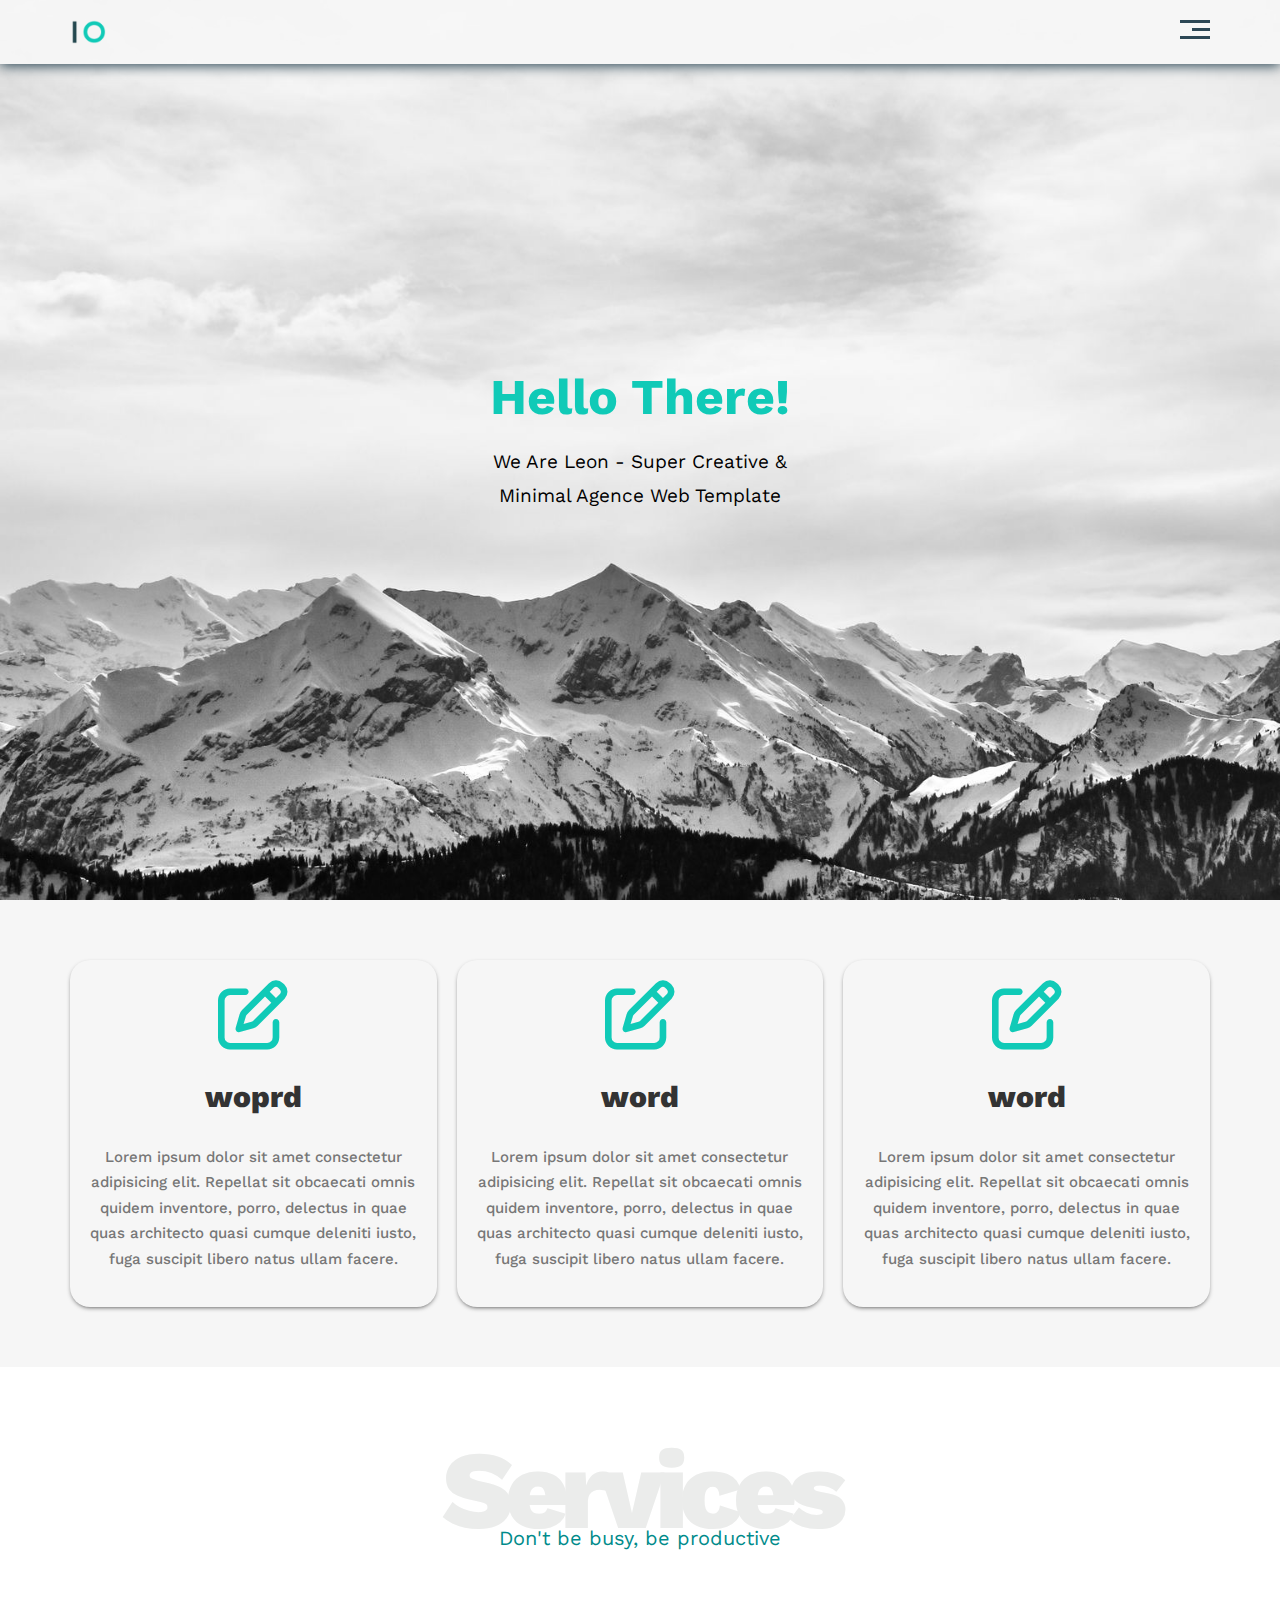
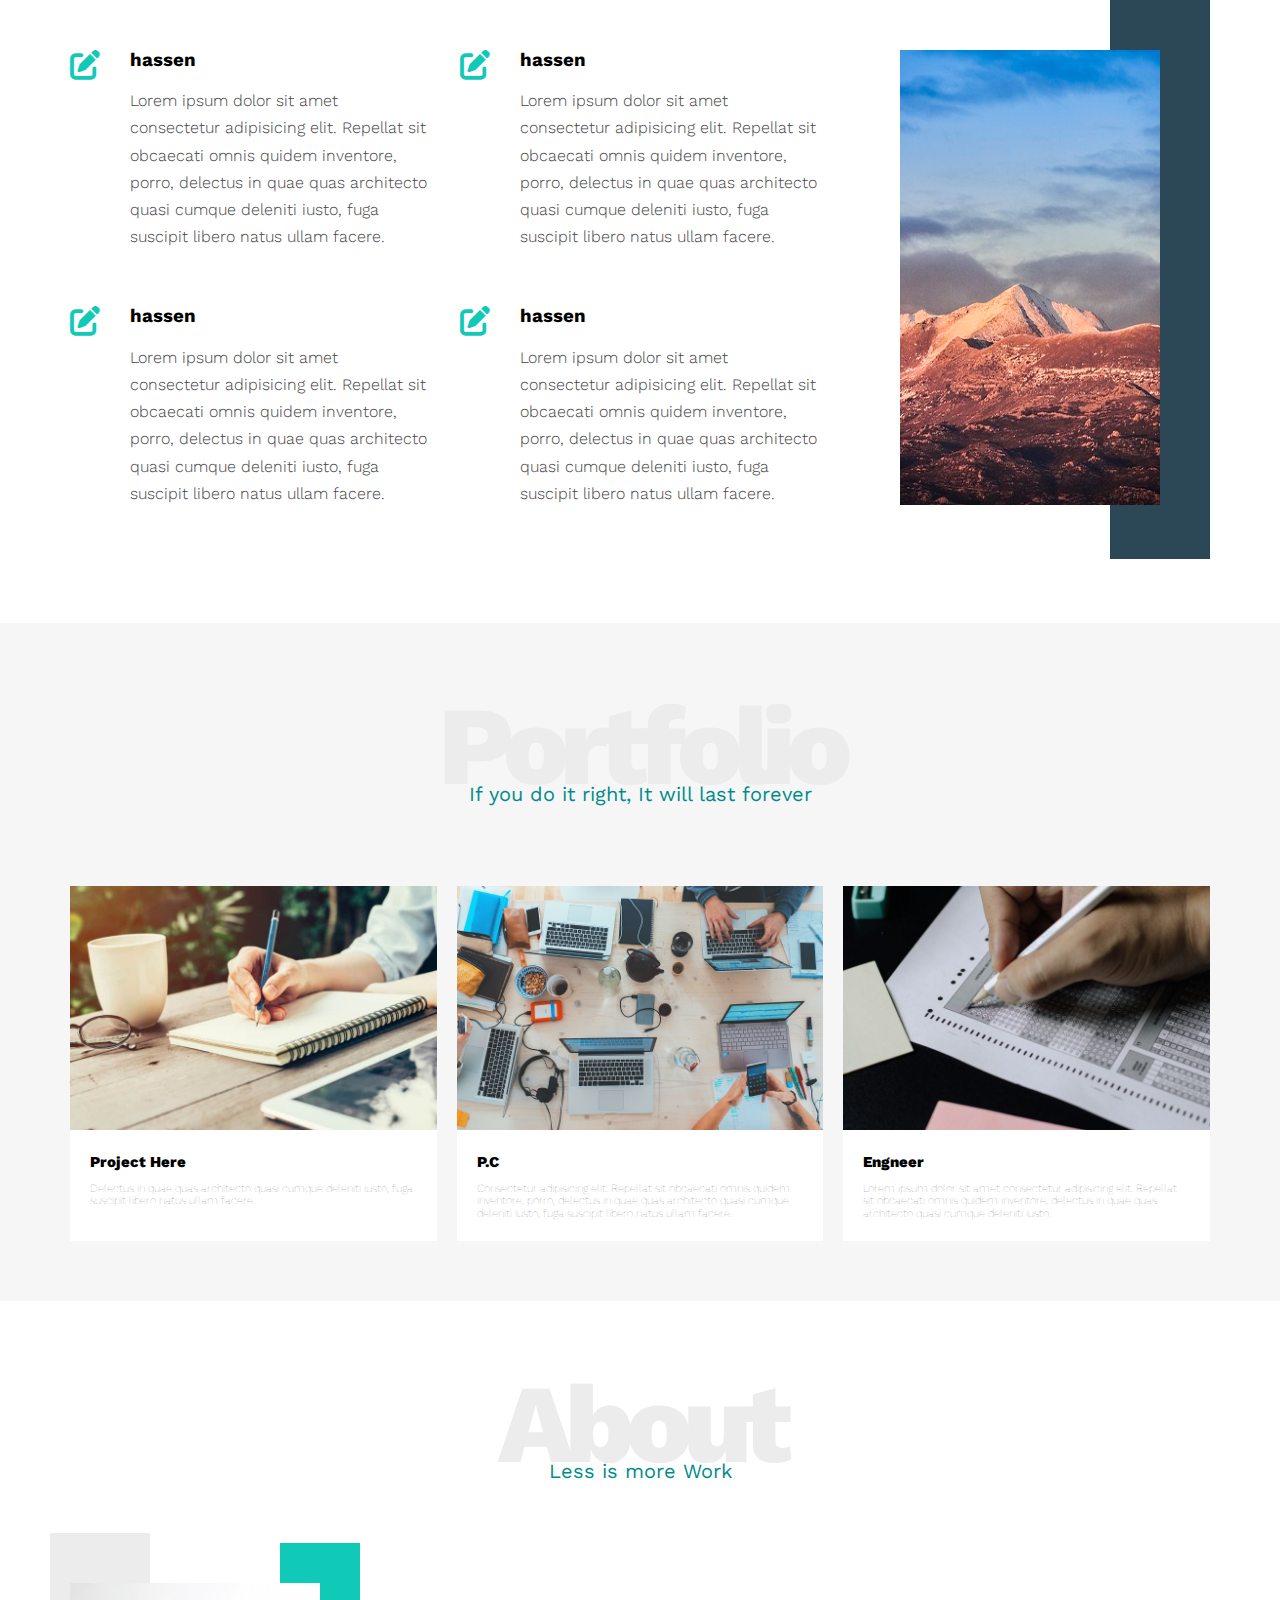
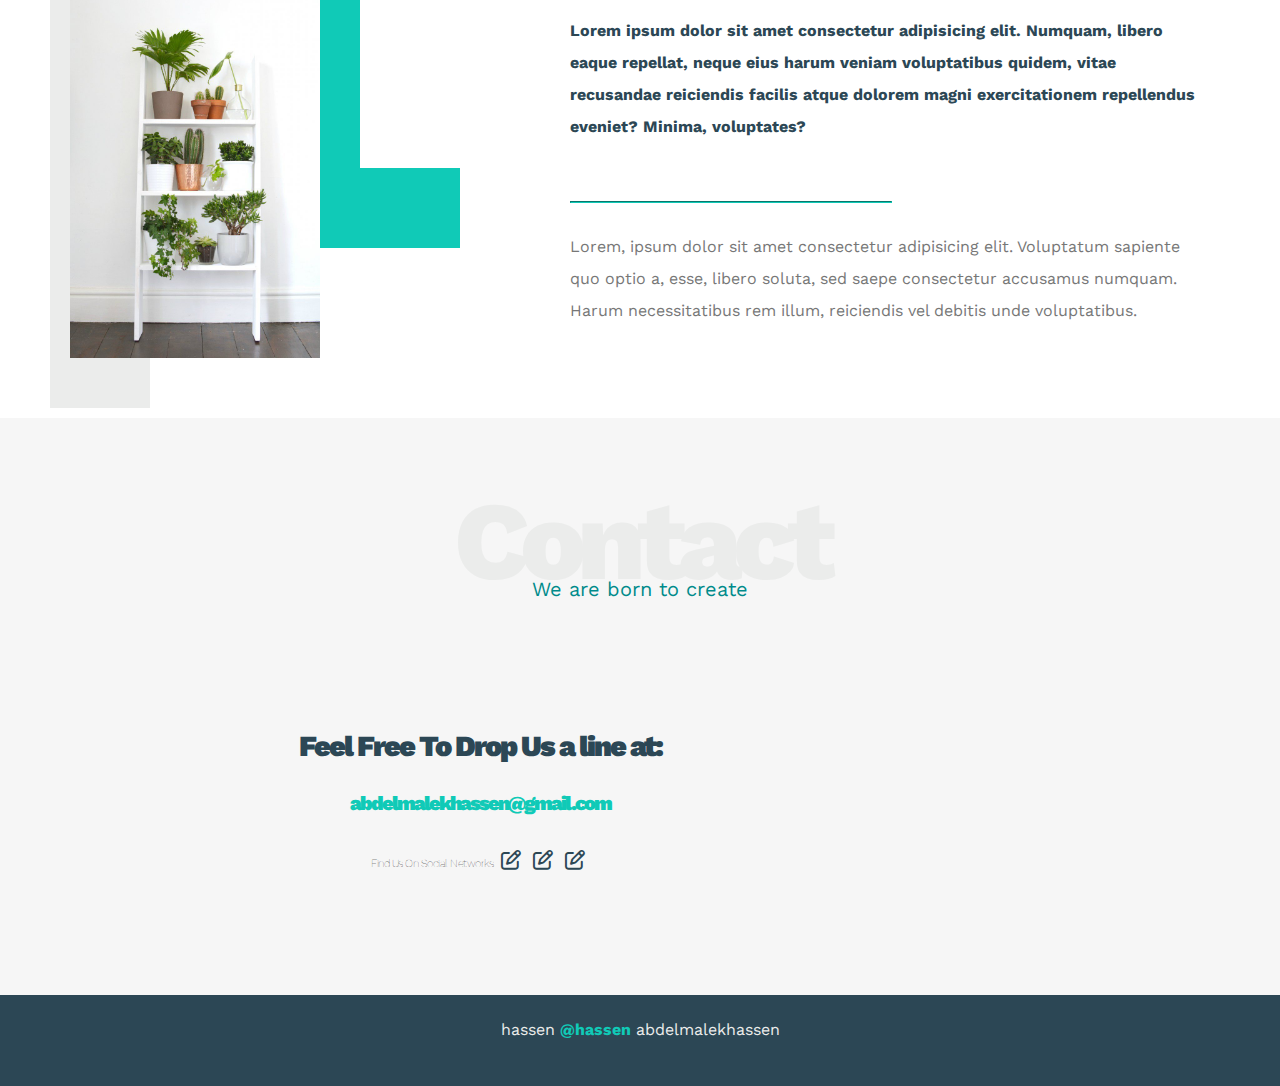
<file: index.html>
<!DOCTYPE html>
<html lang="en">

<head>
    <meta charset="UTF-8">
    <meta http-equiv="X-UA-Compatible" content="IE=edge">
    <meta name="viewport" content="width=device-width, initial-scale=1.0">
    <title>leon Template One</title>
    <link rel="icon" href="images/logo.png">
    <!-- main template CSS File -->
    <link rel="stylesheet" href="css/leon.css">
    <!-- Render all Elements normally (normalize CSS) -->
    <link rel="stylesheet" href="css/normalize.css">
    <!-- font Awesome Library (icon) -->
    <link rel="stylesheet" href="css/all.min.css">
    <!-- google fonts (نوع الخط)-->
    <link rel="preconnect" href="https://fonts.googleapis.com">
    <link rel="preconnect" href="https://fonts.gstatic.com" crossorigin>
    <link href="https://fonts.googleapis.com/css2?family=Work+Sans:wght@200;300;400;500;600;700;800&display=swap"
        rel="stylesheet">
</head>

<body>
    <!-- start header -->
    <div class="header">
        <div class="container">
            <img class="logo" src="images/logo.png" alt="">
            <div class="links">
                <span class="icon">
                    <span></span>
                    <span></span>
                    <span></span>
                </span>
                <ul>
                    <li><a href="#services">services</a></li>
                    <li><a href="#portfolio">portfolio</a></li>
                    <li><a href="#about">about</a></li>
                    <li><a href="#contact">cantact</a></li>
                </ul>
            </div>
        </div>
    </div>
    <!-- end header -->
    <!-- start landing section -->
    <div class="landing">
        <div class="text">
            <h1>Hello There!</h1>
            <p>We Are Leon - Super Creative & Minimal Agence Web Template</p>
        </div>
    </div>
    <!-- end landing section -->

    <!-- start features -->
    <div class="features">
        <div class="container">
            <div class="feat">
                <i class="fa-regular fa-pen-to-square"></i>
                <h3>woprd</h3>
                <p>Lorem ipsum dolor sit amet consectetur adipisicing elit. Repellat sit obcaecati omnis quidem
                    inventore, porro, delectus in quae quas architecto quasi cumque deleniti iusto, fuga suscipit libero
                    natus ullam facere.</p>
            </div>
            <div class="feat">
                <i class="fa-regular fa-pen-to-square"></i>
                <h3>word</h3>
                <p>Lorem ipsum dolor sit amet consectetur adipisicing elit. Repellat sit obcaecati omnis quidem
                    inventore, porro, delectus in quae quas architecto quasi cumque deleniti iusto, fuga suscipit libero
                    natus ullam facere.</p>
            </div>
            <div class="feat">
                <i class="fa-regular fa-pen-to-square"></i>
                <h3>word</h3>
                <p>Lorem ipsum dolor sit amet consectetur adipisicing elit. Repellat sit obcaecati omnis quidem
                    inventore, porro, delectus in quae quas architecto quasi cumque deleniti iusto, fuga suscipit libero
                    natus ullam facere.</p>
            </div>
        </div>
    </div>
    <!-- end features -->
    <!-- start services -->
    <div class="services" id="services">
        <div class="container">
            <h1 class="special-heading">Services</h1>
            <p>Don't be busy, be productive</p>
            <div class="service-content">
                <div class="col">
                    <div class="ser">
                        <i class="fa-regular fa-pen-to-square"></i>
                        <div class="text2">
                            <h3>hassen</h3>
                            <p>Lorem ipsum dolor sit amet consectetur adipisicing elit. Repellat sit obcaecati omnis
                                quidem
                                inventore, porro, delectus in quae quas architecto quasi cumque deleniti iusto, fuga
                                suscipit libero
                                natus ullam facere.</p>
                        </div>
                    </div>
                    <div class="ser">
                        <i class="fa-regular fa-pen-to-square"></i>
                        <div class="text2">
                            <h3>hassen</h3>
                            <p>Lorem ipsum dolor sit amet consectetur adipisicing elit. Repellat sit obcaecati omnis
                                quidem
                                inventore, porro, delectus in quae quas architecto quasi cumque deleniti iusto, fuga
                                suscipit libero
                                natus ullam facere.</p>
                        </div>
                    </div>
                </div>
                <div class="col">
                    <div class="ser">
                        <i class="fa-regular fa-pen-to-square"></i>
                        <div class="text2">
                            <h3>hassen</h3>
                            <p>Lorem ipsum dolor sit amet consectetur adipisicing elit. Repellat sit obcaecati omnis
                                quidem
                                inventore, porro, delectus in quae quas architecto quasi cumque deleniti iusto, fuga
                                suscipit libero
                                natus ullam facere.</p>
                        </div>
                    </div>
                    <div class="ser">
                        <i class="fa-regular fa-pen-to-square"></i>
                        <div class="text2">
                            <h3>hassen</h3>
                            <p>Lorem ipsum dolor sit amet consectetur adipisicing elit. Repellat sit obcaecati omnis
                                quidem
                                inventore, porro, delectus in quae quas architecto quasi cumque deleniti iusto, fuga
                                suscipit libero
                                natus ullam facere.</p>
                        </div>
                    </div>
                </div>
                <div class="col">
                    <div class="image image-column">
                        <img src="images/services.jpg" alt="">
                    </div>
                </div>
            </div>

        </div>
    </div>
    <!-- end services -->

    <!-- start Portfolio -->
    <div class="portfolio" id="portfolio">
        <div class="container">
            <h1 class="special-heading">Portfolio</h1>
            <p>If you do it right, It will last forever</p>
            <div class="card-portfolio">
                <div class="feat">
                    <img class="img-port" src="images/portfolio-1.jpg" alt="">
                    <div class="info">
                        <h3>Project Here</h3>
                        <p>Delectus in quae quas architecto quasi cumque deleniti iusto, fuga
                            suscipit
                            libero
                            natus ullam facere.</p>
                    </div>
                </div>
                <div class="feat">
                    <img class="img-port" src="images/portfolio-2.jpg" alt="">
                    <div class="info">
                        <h3>P.C</h3>
                        <p>Consectetur adipisicing elit. Repellat sit obcaecati omnis quidem
                            inventore, porro, delectus in quae quas architecto quasi cumque deleniti iusto, fuga
                            suscipit
                            libero
                            natus ullam facere.</p>
                    </div>
                </div>
                <div class="feat">
                    <img class="img-port" src="images/portfolio-3.jpg" alt="">
                    <div class="info">
                        <h3>Engneer</h3>
                        <p>Lorem ipsum dolor sit amet consectetur adipisicing elit. Repellat sit obcaecati omnis quidem
                            inventore, delectus in quae quas architecto quasi cumque deleniti iusto.
                        </p>
                    </div>
                </div>
            </div>
        </div>
    </div>
    <!-- end Portfolio -->

    <!-- start about -->
    <div class="about" id="about">
        <div class="container">
            <h1 class="special-heading">About</h1>
            <p>Less is more Work</p>
            <div class="card-about">
                <div class="image-about">
                    <img src="images/about.jpg" alt="">
                </div>

                <div class="text-about">
                    <p>Lorem ipsum dolor sit amet consectetur adipisicing elit. Numquam, libero eaque repellat, neque
                        eius
                        harum veniam voluptatibus quidem, vitae recusandae reiciendis facilis atque dolorem magni
                        exercitationem repellendus eveniet? Minima, voluptates?</p>
                    <hr>
                    <p>Lorem, ipsum dolor sit amet consectetur adipisicing elit. Voluptatum sapiente quo optio a, esse,
                        libero soluta, sed saepe consectetur accusamus numquam. Harum necessitatibus rem illum,
                        reiciendis
                        vel debitis unde voluptatibus.</p>
                </div>
            </div>
        </div>
    </div>
    <!-- end about -->

    <!-- start contact -->
    <div class="contact" id="contact">
        <div class="container">
            <h1 class="special-heading">Contact</h1>
            <p>We are born to create</p>
            <div class="info">
                <p class="lable">Feel Free To Drop Us a line at:</p>
                <a href="mailto:abdelmalekhassen@gmail.com?subject=contact">abdelmalekhassen@gmail.com</a>
                <div class="social">
                    Find Us On Social Networks
                    <i class="fa-regular fa-pen-to-square"></i>
                    <i class="fa-regular fa-pen-to-square"></i>
                    <i class="fa-regular fa-pen-to-square"></i>
                </div>
            </div>
        </div>
    </div>
    <!-- end contact -->

    <!-- start footer -->
    <div class="foot">
        <p>hassen <span>@hassen</span> abdelmalekhassen</p>
    </div>
    <!-- end footer -->
</body>

</html>
</file>
<file: css/leon.css>
/* Start Global Rules */
/* start variables */
:root {
    --main-color: #10cab7;
    --secand-color: #2c4755;
}

/* end variables */
/*  */
* {
    box-sizing: border-box;
}
html{
    scroll-behavior: smooth;
}
body {
    font-family: 'Work Sans', sans-serif;
}

.container {
    padding-left: 15px;
    padding-right: 15px;
    margin-left: auto;
    margin-right: auto;
}

/* Small */
@media (min-width: 768px) {
    .container {
        width: 750px;
    }
}

/* medium */
@media (min-width: 992px) {
    .container {
        width: 970px;
    }
}

/* large */
@media (min-width: 1200px) {
    .container {
        width: 1170px;
    }
}

/* end globle rules */
/* start header */
.header {
    width: 100%;
    padding: 20px;
    position: fixed;
    box-shadow: 0px 2px 12px 0px var(--secand-color);
    z-index: 2;
    background-color: #f6f6f6eb;
}

.special-heading {
    color: #ebeceb;
    font-size: 111px;
    font-weight: 800;
    margin: 0;
    text-align: center;
    letter-spacing: -9px;
}

.special-heading+p {
    margin: -28px 0 0;
    text-align: center;
    font-size: 20px;
    color: darkcyan;
}

@media (max-width:767px) {
    .special-heading {
        font-size: 80px;
        font-weight: 600;
    }

    .special-heading+p {
        font-size: 15px;
    }

}

.header .container {
    display: flex;
    justify-content: space-between;
    align-items: center;
}

.logo {
    width: 60px;
}

.header .links {
    position: relative;
}

.header .links .icon {
    width: 30px;
    display: flex;
    flex-wrap: wrap;
    justify-content: flex-end;
}

.header .links .icon span:not(:nth-child(2)) {
    width: 100%;
    height: 3px;
    background-color: var(--secand-color);
    margin-bottom: 5px;
}

.header .links .icon span:nth-child(2) {
    height: 3px;
    width: 60%;
    background-color: var(--secand-color);
    margin-bottom: 5px;
    transition: 0.3s;
    -webkit-transition: 0.3s;
    -moz-transition: 0.3s;
    -ms-transition: 0.3s;
    -o-transition: 0.3s;
}

.header .links:hover .icon span:nth-child(2) {
    width: 100%;
}

.header .links ul {
    min-width: 200px;
    background-color: #f6f6f6;
    box-shadow: 0px 2px 12px 0px var(--secand-color);
    list-style: none;
    margin: 0;
    padding: 0;
    position: absolute;
    right: 0;
    top: calc(100% + 15px);
    display: none;
    z-index: 999;
    border-radius: 3px;
    -webkit-border-radius: 3px;
    -moz-border-radius: 3px;
    -ms-border-radius: 3px;
    -o-border-radius: 3px;
}

.header .links ul::before {
    content: "";
    border-width: 17px;
    border-style: solid;
    border-color: transparent transparent #f6f6f6 transparent;
    position: absolute;
    top: -34px;
    left: 164px;
}

.header .links ul li a {
    display: block;
    text-decoration: none;
    padding: 15px;
    color: var(--secand-color);
    transition: 0.3s;
    -webkit-transition: 0.3s;
    -moz-transition: 0.3s;
    -ms-transition: 0.3s;
    -o-transition: 0.3s;
}

.header .links ul li a:hover {
    padding-left: 25px;
    color: #10cab7;
}

.header .links ul li:not(:last-child) {
    border-bottom: var(--secand-color) solid 1px;
}

.header .links:hover ul {
    display: block;
}

.landing {
    background-image: url(../images/landing.jpg);
    background-size: cover;
    background-position: center;
    width: 100%;
    height: 100vh;
    position: relative;
}

.landing .text {
    width: 320px;
    max-width: 100%;
    text-align: center;
    position: absolute;
    top: 50%;
    left: 50%;
    transform: translate(-50%, -50%);
    -webkit-transform: translate(-50%, -50%);
    -moz-transform: translate(-50%, -50%);
    -ms-transform: translate(-50%, -50%);
    -o-transform: translate(-50%, -50%);
}

.landing .text h1 {
    margin: 0;
    font-size: 50px;
    font-weight: bold;
    color: var(--main-color);
}

.landing .text p {
    font-size: 19px;
    line-height: 1.8;
}

.features {
    padding-top: 60px;
    padding-bottom: 60px;
    background-color: #f6f6f6;
}

.features .container {
    display: grid;
    grid-template-columns: repeat(auto-fill, minmax(300px, 1fr));
    gap: 20px;
}

.features .container .feat {
    padding: 20px;
    text-align: center;
    box-shadow: 0px 2px 5px -2px #333;
    border-radius: 20px;
    -webkit-border-radius: 20px;
    -moz-border-radius: 20px;
    -ms-border-radius: 20px;
    -o-border-radius: 20px;
}

.features .container .feat .fa-regular {
    font-size: 70px;
    color: var(--main-color);
}

.features .feat h3 {
    font-size: 30px;
    font-weight: 800;
    color: #333;
    margin: 30px 0;
}

.features .feat p {
    line-height: 1.7;
    font-size: 15px;
    font-weight: 500;
    color: #777;
}

/*start services */
.services {
    padding-top: 60px;
    padding-bottom: 60px;

}

.services .service-content {
    display: grid;
    grid-template-columns: repeat(auto-fill, minmax(300px, 1fr));
    gap: 30px;
    margin-top: 100px;
}

.services .service-content .ser {
    display: flex;
    margin-bottom: 40px;
}

@media (max-width:767px) {
    .services .service-content .ser {
        flex-direction: column;
        text-align: center;
    }
}

.services .service-content .ser i {
    color: var(--main-color);
    flex-basis: 60px;
    font-size: 30px;
    font-weight: 600;
}

.services .service-content .ser .text2 {
    flex: 1;
}

.services .service-content .ser .text2 h3 {
    margin: 0;
}

.services .service-content .ser .text2 p {
    color: #444;
    font-weight: 300;
    line-height: 1.7;
}

.services .service-content .image {
    position: relative;
    text-align: center;
}

.services .image::before {
    content: "";
    background-color: var(--secand-color);
    width: 100px;
    height: calc(100% + 100px);
    position: absolute;
    top: -50px;
    right: 0;
    z-index: -1;
}

.services .image img {
    width: 260px;
    height: 455px;
}

@media (max-width:1199px) {
    .image-column {
        display: none;
    }
}

/* end services */

/* start Portfolio */
.portfolio {
    background-color: #f6f6f6;
    padding-top: 60px;
    padding-bottom: 60px;
}

.portfolio .container .card-portfolio {
    display: grid;
    grid-template-columns: repeat(auto-fill, minmax(300px, 1fr));
    gap: 20px;
    margin-top: 80px;
}

.portfolio .feat {
    background-color: white;
}

.portfolio .feat .img-port {
    max-width: 100%;
}

.portfolio .info {
    padding: 20px;
}

.portfolio .feat h3 {
    margin: 0;
    font-size: 15px;
    font-weight: 800;
}

.portfolio .feat p {
    margin-bottom: 0;
    color: #777;
    font-size: 11px;
    font-weight: 100;
}

/* end Portfolio  */

/* start about */
.about {
    padding-top: 60px;
    padding-bottom: 60px;
}

.about .card-about {
    margin-top: 100px;
    display: flex;
    flex-wrap: wrap;
    justify-content: space-between;
    align-items: center;
}

@media (max-width:991px) {
    .about .card-about {
        flex-direction: column;
        text-align: center;
    }
}


.about .card-about .image-about {
    position: relative;
    width: 250px;
    height: 375px;
}

@media (max-width:991px) {
    .about .card-about .image-about {
        margin: 0 auto 60px;
    }
}

.about .card-about .image-about img {
    max-width: 100%;
}

.about .card-about .image-about::after {
    content: "";
    background-color: #ebeceb;
    position: absolute;
    width: 100px;
    height: calc(100% + 100px);
    top: -50px;
    left: -20px;
    z-index: -1;
}

.about .card-about .image-about::before {
    content: "";
    width: 100px;
    height: 60%;
    border-left: 80px solid var(--main-color);
    border-bottom: 80px solid var(--main-color);
    position: absolute;
    right: -140px;
    top: -40px;
    z-index: -1;
}

@media (max-width:991px) {

    .about .card-about .image-about::before,
    .about .card-about .image-about::after {
        display: none;
    }
}

.about .card-about .text-about {
    flex-basis: calc(100% - 500px);
}

.about .card-about .text-about p:first-of-type {
    color: #2c4755;
    font-weight: bold;
    line-height: 2;
    margin-bottom: 50px;
}

.about .card-about .text-about hr {
    width: 50%;
    display: inline-block;
    border-color: var(--main-color);

}

.about .card-about .text-about p:last-of-type {
    line-height: 2;
    color: #777;
}

/* end about */

/* start contact */
.contact {
    background-color: #f6f6f6;
    padding-top: 60px;
    padding-bottom: 60px;
}

.contact .info {
    padding-top: 100px;
    padding-bottom: 60px;
    text-align: center;
    margin-left: -320px;
}

.contact .info .lable {
    font-size: 29px;
    font-weight: 900;
    letter-spacing: -2px;
    color: #2c4755;
}

.contact .info a {
    color: var(--main-color);
    font-size: 20px;
    font-weight: 900;
    letter-spacing: -2px;
    display: block;
    margin-bottom: 30px;
    text-decoration: none;
}

.contact .info {
    font-size: 11px;
    font-weight: 100;
    letter-spacing: -0.5px;
}

.contact .info .social i {
    font-size: 20px;
    margin: 5px;
    color: var(--secand-color);
}

@media (max-width:767px) {
    .contact .info .lable {
        font-size: 23px;
    }

    .contact .info {
        margin: 0;
    }
}

/* end contact */
/* start footer */
.foot {
    background-color: #2c4755;
    padding-top: 10px;
    padding-bottom: 30px;
}

.foot p {
    text-align: center;
    color: #ebeceb;
    font-size: 16px;
}

.foot span {
    color: var(--main-color);
    font-weight: bold;
}

/* end footer */
</file>
